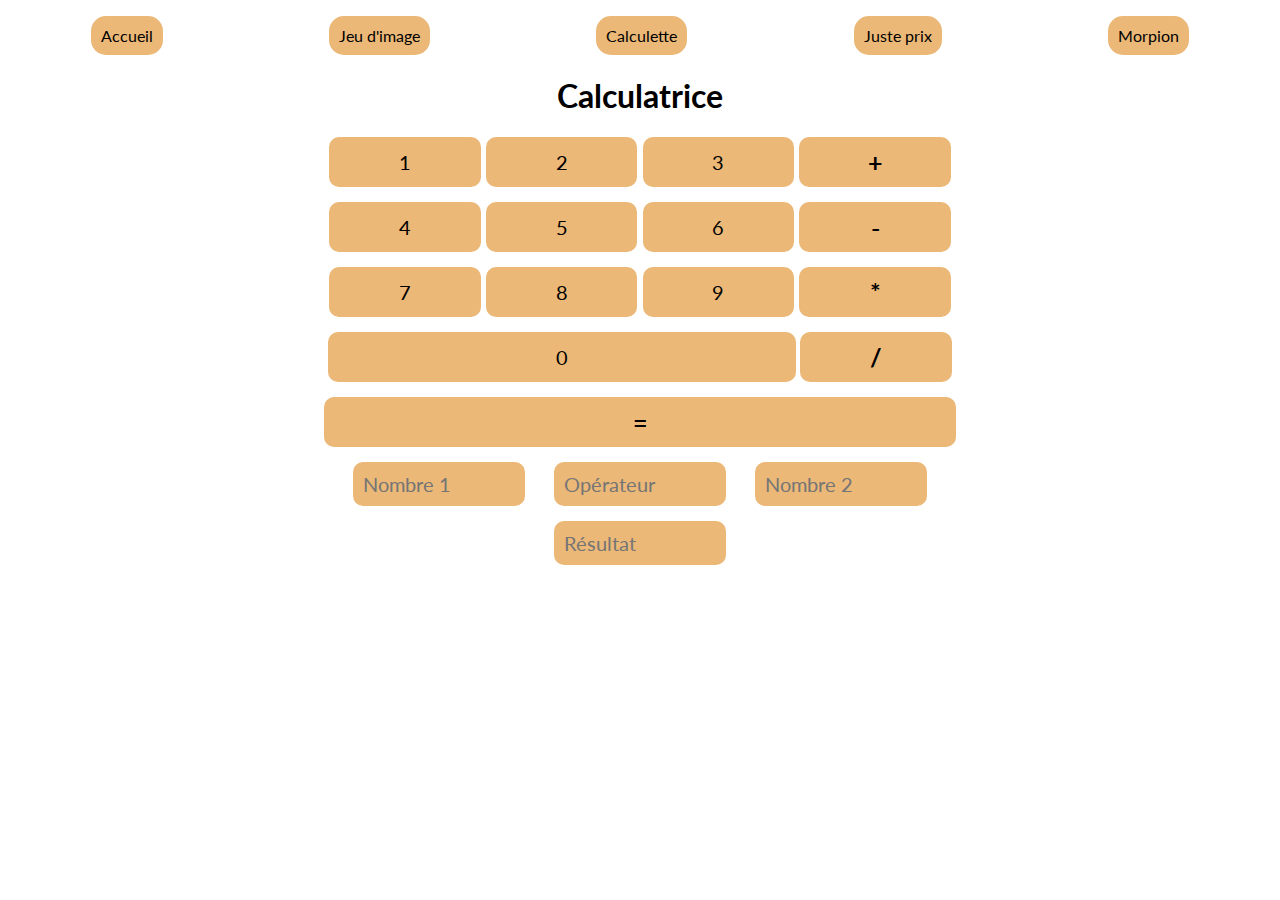
<file: pages/calculette.html>
<!DOCTYPE html>
<html lang="fr">
<head>
    <meta charset="UTF-8">
    <meta http-equiv="X-UA-Compatible" content="IE=edge">
    <meta name="viewport" content="width=device-width, initial-scale=1.0">
    <title>Jeux de Societe</title>
    <link rel="stylesheet" href="../css/navbar.css">
    <link rel="stylesheet" href="../css/calculette.css">
    <link rel="preconnect" href="https://fonts.googleapis.com">
    <link rel="preconnect" href="https://fonts.gstatic.com" crossorigin>
    <link href="https://fonts.googleapis.com/css2?family=Lato:ital,wght@0,300;0,400;0,700;1,400&display=swap" rel="stylesheet">

    <script src="../js/calculette.js"></script>
</head>
<body>
    
    <nav>
        <ul>
            <li>
                <a href="../index.html">Accueil</a>
            </li>
            <li>
                <a href="./image.html">Jeu d'image</a>
            </li>
            <li>
                <a href="./calculette.html">Calculette</a>
            </li>
            <li>
                <a href="./justePrix.html">Juste prix</a>
            </li>
            <li>
                <a href="./morpion.html">Morpion</a>
            </li>
        </ul>
    </nav>

    <h1>Calculatrice</h1>

    <section>
        <div>
            <input type="button" value="1">
            <input type="button" value="2">
            <input type="button" value="3">
            <input type="button" class="operateur" value="+" id="opePlus" onclick="remplirInputOperateur()">
        </div>
        <div>
            <input type="button" value="4">
            <input type="button" value="5">
            <input type="button" value="6">
            <input type="button" class="operateur" value="-" id="opeMoins" onclick="remplirInputOperateur()">
        </div>

        <div>
            <input type="button" value="7">
            <input type="button" value="8">
            <input type="button" value="9">
            <input type="button" class="operateur" value="*" id="opeMultiple" onclick="remplirInputOperateur()">
        </div>
        
        <div>
            <input type="button" value="0" id="zero">
            <input type="button" class="operateur" value="/" id="opeDivise" onclick="remplirInputOperateur()">
        </div>

        <div>
            <input type="button" id="egal" class="operateur" value="=" id="opeEgal" onclick="remplirInputOperateur()">
        </div>
    </section>

    <section>
        <div>
            <input type="text" class="text" placeholder="Nombre 1" disabled>
            <input type="text" class="text" placeholder="Opérateur" id="inputOpe" disabled>
            <input type="text" class="text" placeholder="Nombre 2" disabled>
        </div>

        <div>
            <input type="text" class="text" placeholder="Résultat" disabled>
        </div>
    </section>

</body>
</html>
</file>
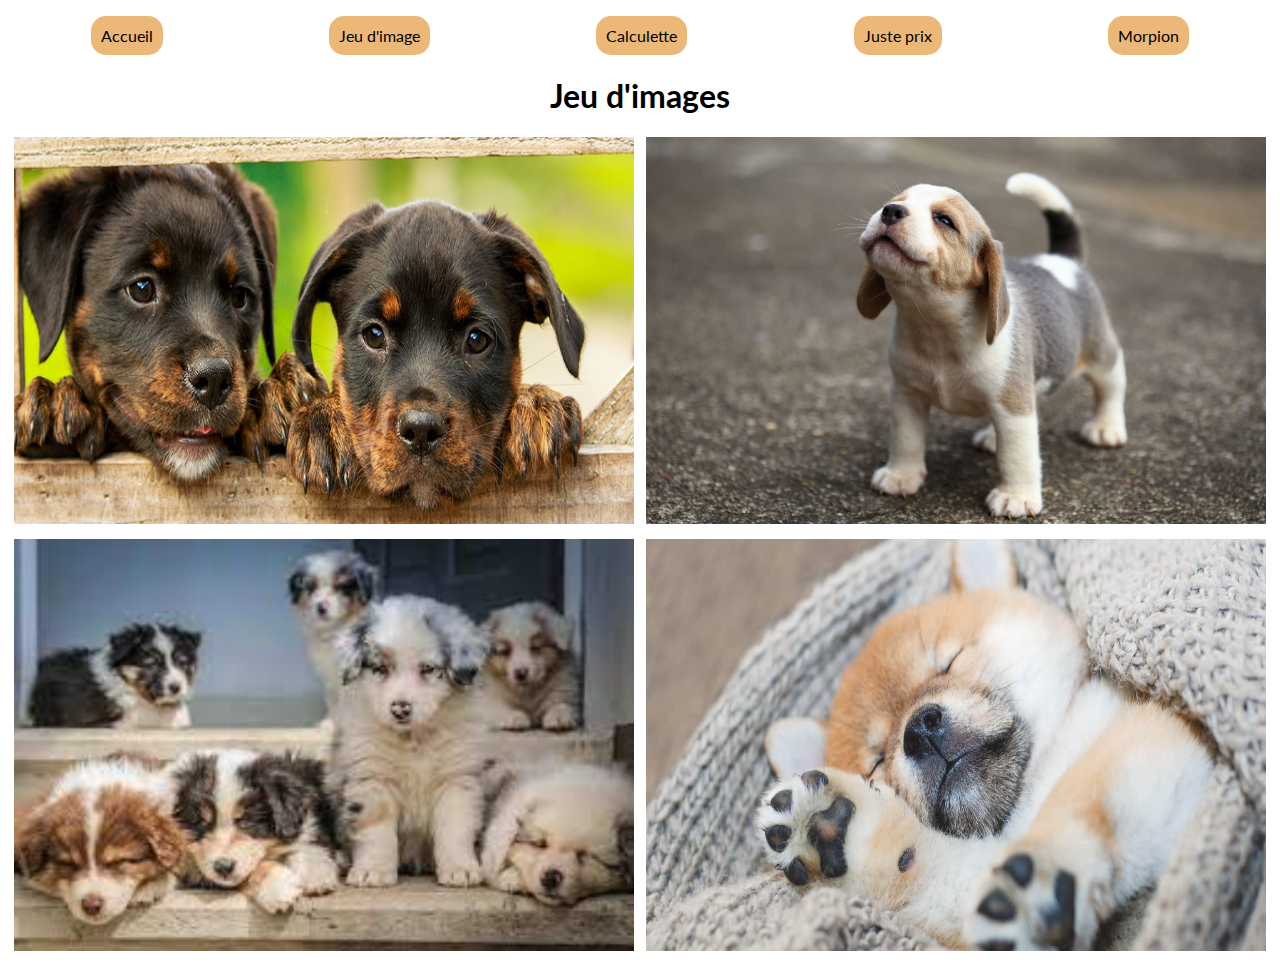
<file: pages/image.html>
<!DOCTYPE html>
<html lang="fr">
<head>
    <meta charset="UTF-8">
    <meta http-equiv="X-UA-Compatible" content="IE=edge">
    <meta name="viewport" content="width=device-width, initial-scale=1.0">
    <title>Jeux de Societe</title>
    <link rel="stylesheet" href="../css/navbar.css">
    <link rel="stylesheet" href="../css/image.css">
    <link rel="preconnect" href="https://fonts.googleapis.com">
    <link rel="preconnect" href="https://fonts.gstatic.com" crossorigin>
    <link href="https://fonts.googleapis.com/css2?family=Lato:ital,wght@0,300;0,400;0,700;1,400&display=swap" rel="stylesheet">

    <script src="../js/image.js"></script>
</head>
<body>
    
    <nav>
        <ul>
            <li>
                <a href="../index.html">Accueil</a>
            </li>
            <li>
                <a href="./image.html">Jeu d'image</a>
            </li>
            <li>
                <a href="./calculette.html">Calculette</a>
            </li>
            <li>
                <a href="./justePrix.html">Juste prix</a>
            </li>
            <li>
                <a href="./morpion.html">Morpion</a>
            </li>
        </ul>
    </nav>

    <h1>Jeu d'images</h1>

    <section>
        <div>
            <img src="../img/image1.jpg" alt="image de chiot" onclick="tourner()" id="img1">
            <img src="../img/image2.jpg" alt="image de chiot" onclick="tourner()" id="img2">
        </div>
        <div>
            <img src="../img/image3.jpg" alt="image de chiot" onclick="tourner()"  id="img3">
            <img src="../img/image4.jpg" alt="image de chiot" onclick="tourner()"  id="img4">
        </div>
    </section>

</body>
</html>
</file>
<file: css/navbar.css>
*{
    padding: 0;
    font-family: 'Lato', sans-serif;
}

nav ul {
    display: flex;
    justify-content: space-around;
}

nav ul li{
    list-style: none;
    background-color: #EBB878;
    border-radius: 15px;
    padding: 10px;
}

nav ul li a {
    text-decoration: none;
    color: #000;
}

nav ul li:hover{
    background-color: #D49061;
}
</file>
<file: css/calculette.css>
h1{
    text-align: center;
}

section{
    width: 50%;
    margin: 0 auto;
}


section div{
    display: flex;
    justify-content: space-evenly;
    margin-bottom: 15px;
}

section div input{
    padding: 10px;
    background-color:#EBB878;
    color: #000;
    border-radius: 10px;
    width: 24%;
    border: #D49061;
    font-size: 20px;
}

section div input:hover{
    background-color:#D49061;
}

section div .text:hover{
    background-color:#EBB878;
}


section div #zero{
    width: 74%;
}

section div .operateur{
    font-weight: bold; 
    font-size: 25px;   
}


section div #egal{
    width: 100%;
}
</file>
<file: css/image.css>
h1{
    text-align: center;
}

div{
    display: flex;
    justify-content: space-around;
    margin-bottom: 15px;
}

div img{
    width: 49%;
}
</file>
